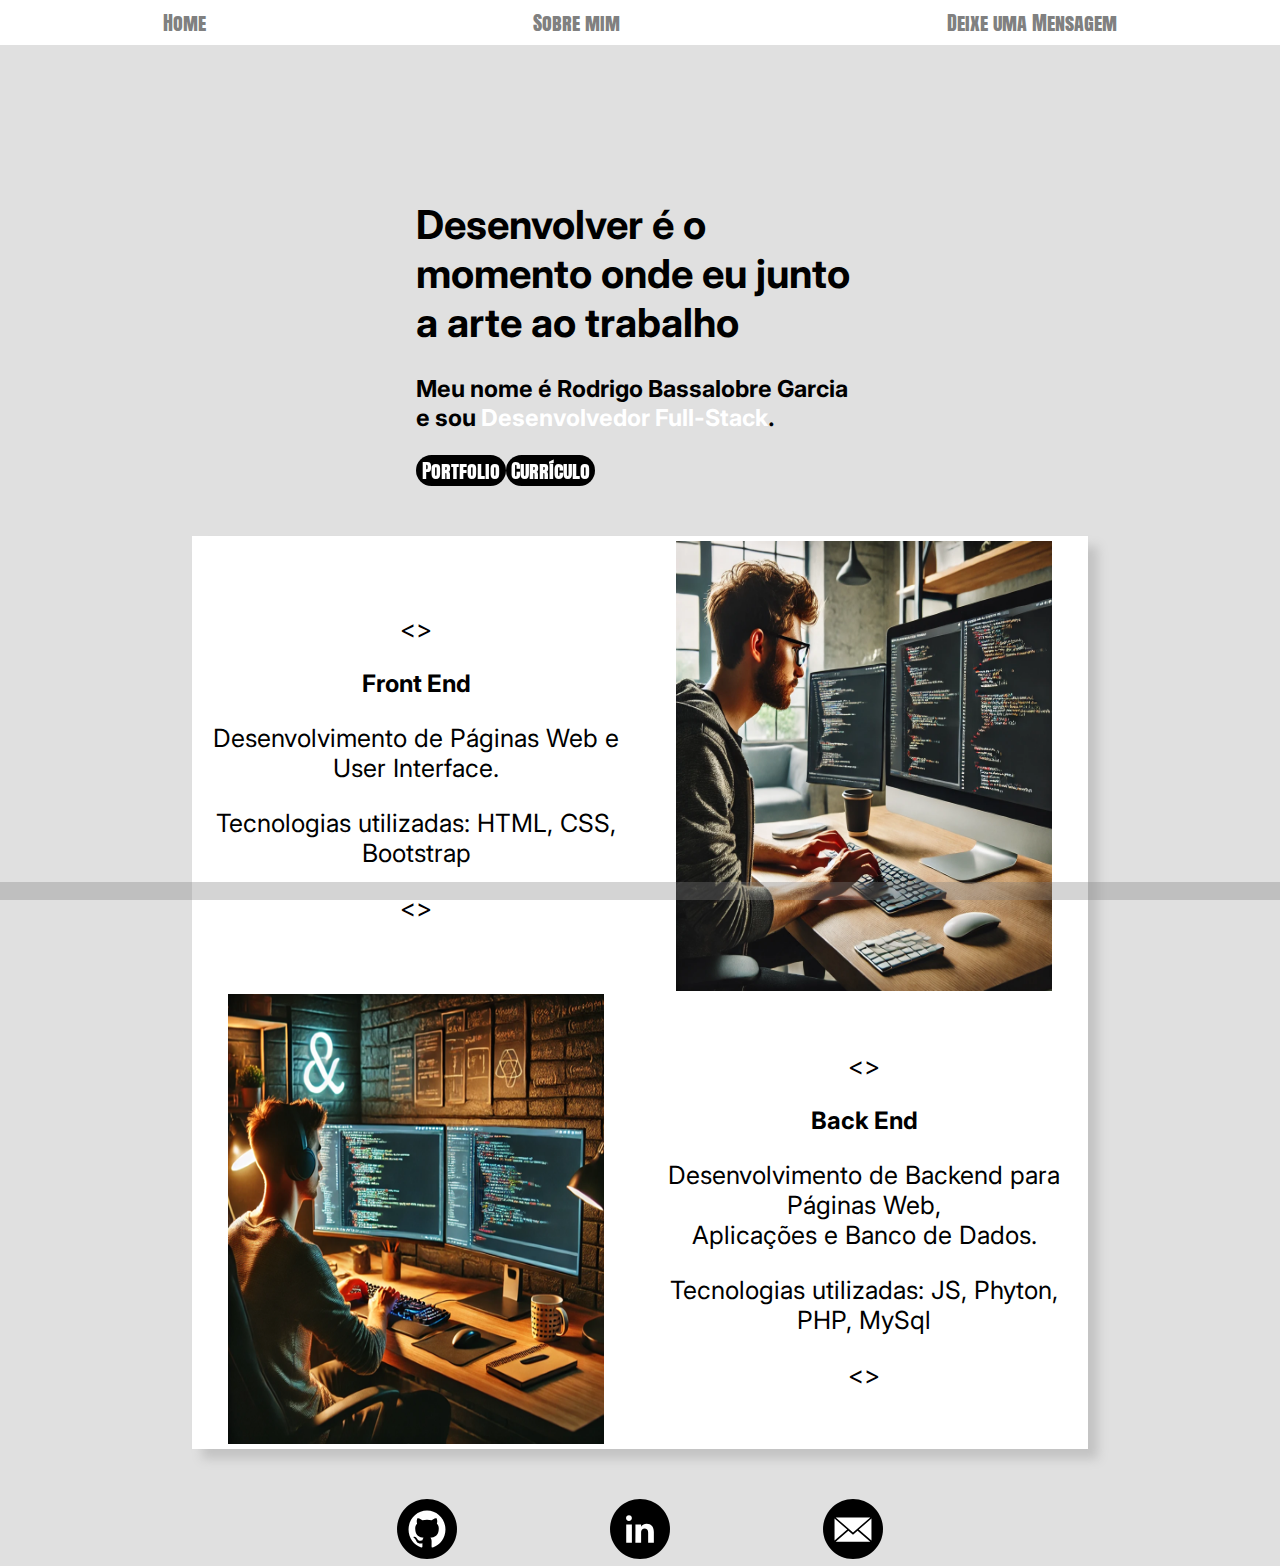
<file: index.html>
<!DOCTYPE html>
<html lang="en">
<head>
    <meta charset="UTF-8">
    <meta name="viewport" content="width=device-width, initial-scale=1.0">
    <title>Rodrigo B. Garcia - Developer</title>
    <link rel="stylesheet" href="index.css">
    <link rel="preconnect" href="https://fonts.googleapis.com">
    <link rel="preconnect" href="https://fonts.gstatic.com" crossorigin>
    <link href="https://fonts.googleapis.com/css2?family=Anton+SC&family=Pacifico&family=Playwrite+CU:wght@100..400&display=swap" rel="stylesheet">
    <link href="https://fonts.googleapis.com/css2?family=Anton+SC&family=Inter:ital,opsz,wght@0,14..32,100..900;1,14..32,100..900&family=Pacifico&family=Playwrite+CU:wght@100..400&family=Raleway:ital,wght@0,100..900;1,100..900&display=swap" rel="stylesheet">
    
</head>
<body>


    <div class="upperNavBar">
            <div class="btnUpperNav">
                <a href="./index.html">Home</a>
            </div>
            <div class="btnUpperNav">
                <a href="./sobre_mim.html">Sobre mim</a>
            </div>
            <div class="btnUpperNav">
                <a href="./mensagem.html">Deixe uma Mensagem</a>
            </div>
            
    </div>

    
        <div class="upperBody">
            <div id="divUpperText">
                <h1 id="upperText1">Desenvolver é o momento onde eu junto a arte ao trabalho</h1>
                <h3 id="upperText2">Meu nome é Rodrigo Bassalobre Garcia e sou <span style="color: white;">Desenvolvedor Full-Stack</span>. </h3>
            </div>
            
        
            <div>
                <div style="flex: content;" class="upperBtn">
                    <div id="btnPortf" style="background-color: black;"><a href="portfolio.html">Portfolio</a></div>
                    <div id="btnCurriculo" style="background-color: black;"><a href="curriculo.html">Currículo</a></div>
                </div>
            </div>
        </div>

        <div class="lowerBody">
            <div id="frontSection" style="align-items: center;">
                <div>
                    <p><></p>
                    <h2>Front End</h2>
                    <p>Desenvolvimento de Páginas Web e User Interface.</p>
                    <p>Tecnologias utilizadas: HTML, CSS, Bootstrap</p>
                    <p><></p>
                </div>
                <div><img src="./imagens/imagem_front-end.webp" height="450px" width="376px"></div>
            </div>

            <div id="backSection" style="align-items: center;">
                <div><img src="./imagens/imagem_back-end.png" height="450px" width="376px"></div>
                <div>
                    <p><></p>
                    <h2>Back End</h2>
                    <p>Desenvolvimento de Backend para Páginas Web,<br> Aplicações e Banco de Dados.</p>
                    <p>Tecnologias utilizadas: JS, Phyton, PHP, MySql</p>
                    <p><></p>
                </div>
                
            </div>
        </div>
        <div class="boxIcons">
            <a href="https://github.com/Roddy192" title="github icon"><img src="./imagens/287725_github_icon.svg"></a>
            <a href="https://www.linkedin.com/in/rodrigo-bassalobre-garcia/" title="linkedIn icon"><img src="./imagens/287697_linkedin_icon.svg"></a>
            <a href="" title="email icon"><img src="./imagens/email.svg"></a>
        </div>



    <div class="lowerNavBar"></div>
</body>
</html>
</file>
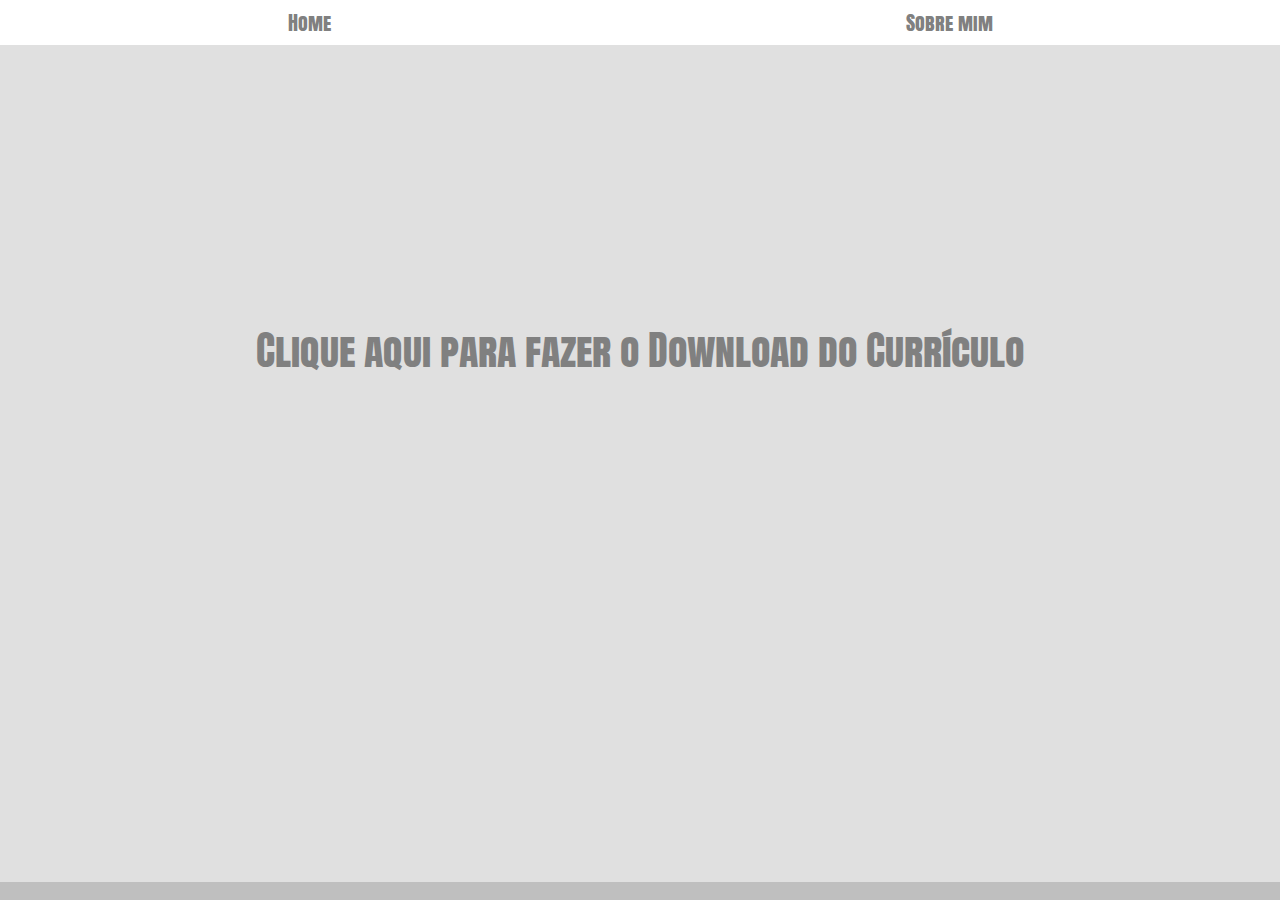
<file: curriculo.html>
<!DOCTYPE html>
<html lang="en">
<head>
    <meta charset="UTF-8">
    <meta name="viewport" content="width=device-width, initial-scale=1.0">
    <title>Portfolio de Rodrigo</title>
    <link rel="stylesheet" href="portfolio_curriculo.css">
    <link rel="preconnect" href="https://fonts.googleapis.com">
    <link rel="preconnect" href="https://fonts.gstatic.com" crossorigin>
    <link href="https://fonts.googleapis.com/css2?family=Anton+SC&family=Pacifico&family=Playwrite+CU:wght@100..400&display=swap" rel="stylesheet">
    <link href="https://fonts.googleapis.com/css2?family=Anton+SC&family=Inter:ital,opsz,wght@0,14..32,100..900;1,14..32,100..900&family=Pacifico&family=Playwrite+CU:wght@100..400&family=Raleway:ital,wght@0,100..900;1,100..900&display=swap" rel="stylesheet">
    
</head>
<body>


    <div class="upperNavBar">
            <div class="btnUpperNav">
                <a href="./index.html">Home</a>
            </div>
            <div class="btnUpperNav">
                <a href="./sobre_mim.html">Sobre mim</a>
            </div>
    </div>

    <div class="caixaTexto">
        <a href="https://github.com/Roddy192/rbg_site/blob/main/RODRIGO%20BASSALOBRE%20GARCIA%20-%20Developer%20-%2007-01-25%20.docx">Clique aqui para fazer o Download do Currículo</a>
    
    </div>


    <div class="lowerNavBar"></div>
</body>
</html>
</file>
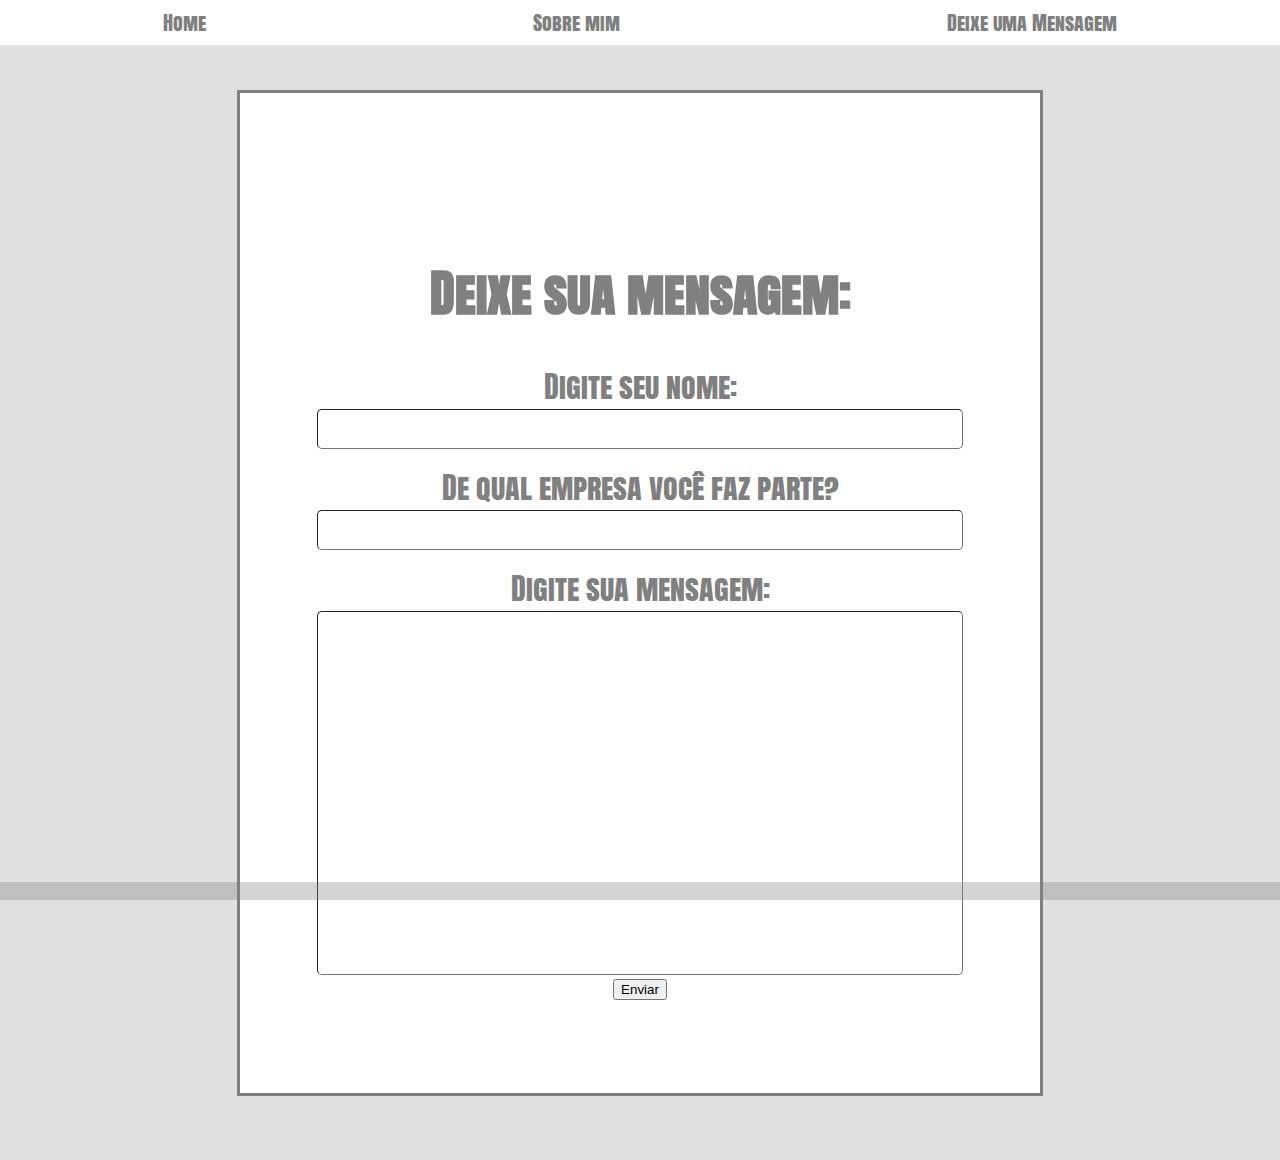
<file: mensagem.html>
<!DOCTYPE html>
<html lang="en">
<head>
    <meta charset="UTF-8">
    <meta name="viewport" content="width=device-width, initial-scale=1.0">
    <title>Rodrigo B. Garcia - Developer</title>
    <link rel="stylesheet" href="./mensagem.css">
    <link rel="preconnect" href="https://fonts.googleapis.com">
    <link rel="preconnect" href="https://fonts.gstatic.com" crossorigin>
    <link href="https://fonts.googleapis.com/css2?family=Anton+SC&family=Pacifico&family=Playwrite+CU:wght@100..400&display=swap" rel="stylesheet">
    <link href="https://fonts.googleapis.com/css2?family=Anton+SC&family=Inter:ital,opsz,wght@0,14..32,100..900;1,14..32,100..900&family=Pacifico&family=Playwrite+CU:wght@100..400&family=Raleway:ital,wght@0,100..900;1,100..900&display=swap" rel="stylesheet">
    
</head>
<body>


    <div class="upperNavBar">
            <div class="btnUpperNav">
                <a href="./index.html">Home</a>
            </div>
            <div class="btnUpperNav">
                <a href="./sobre_mim.html">Sobre mim</a>
            </div>
            <div class="btnUpperNav">
                <a href="./mensagem.html">Deixe uma Mensagem</a>
            </div>
            
    </div>

    <div class="CxCentral">
        <h1>Deixe sua mensagem: </h1>
        <form id="MForm">
            <label for="MNome">Digite seu nome:</label><br>
            <input type="text" id="MNome" name="MNome"><br>
            <label for="MEmpresa">De qual empresa você faz parte?</label><br>
            <input type="text" id="MEmpresa" name="MEmpresa"><br>
            <label for="MMensagem">Digite sua mensagem:</label><br>
            <input type="text" id="MMensagem" name="MMensagem"><br>
            <button type="submit">Enviar</button>
        </form>
    </div>

    <p id="Output1"></p>
    <p id="Output2"></p>

    <script>
        const formulario = document.getElementById('MForm');
        const output1 = document.getElementById('Output1');
        const output2 = document.getElementById('Output2');

        formulario.addEventListener('submit', function(event) {
            event.preventDefault();

            const nome = document.getElementById('MNome').value;
            const empresa = document.getElementById('MEmpresa').value;
            const mensagem = document.getElementById('MMensagem').value;

            output1.textContent = `Olá ${nome}, obrigado por sua mensagagem!`
            output2.textContent = `"${mensagem}"`
        });
    </script>

    



    <div class="lowerNavBar"></div>
</body>
</html>
</file>
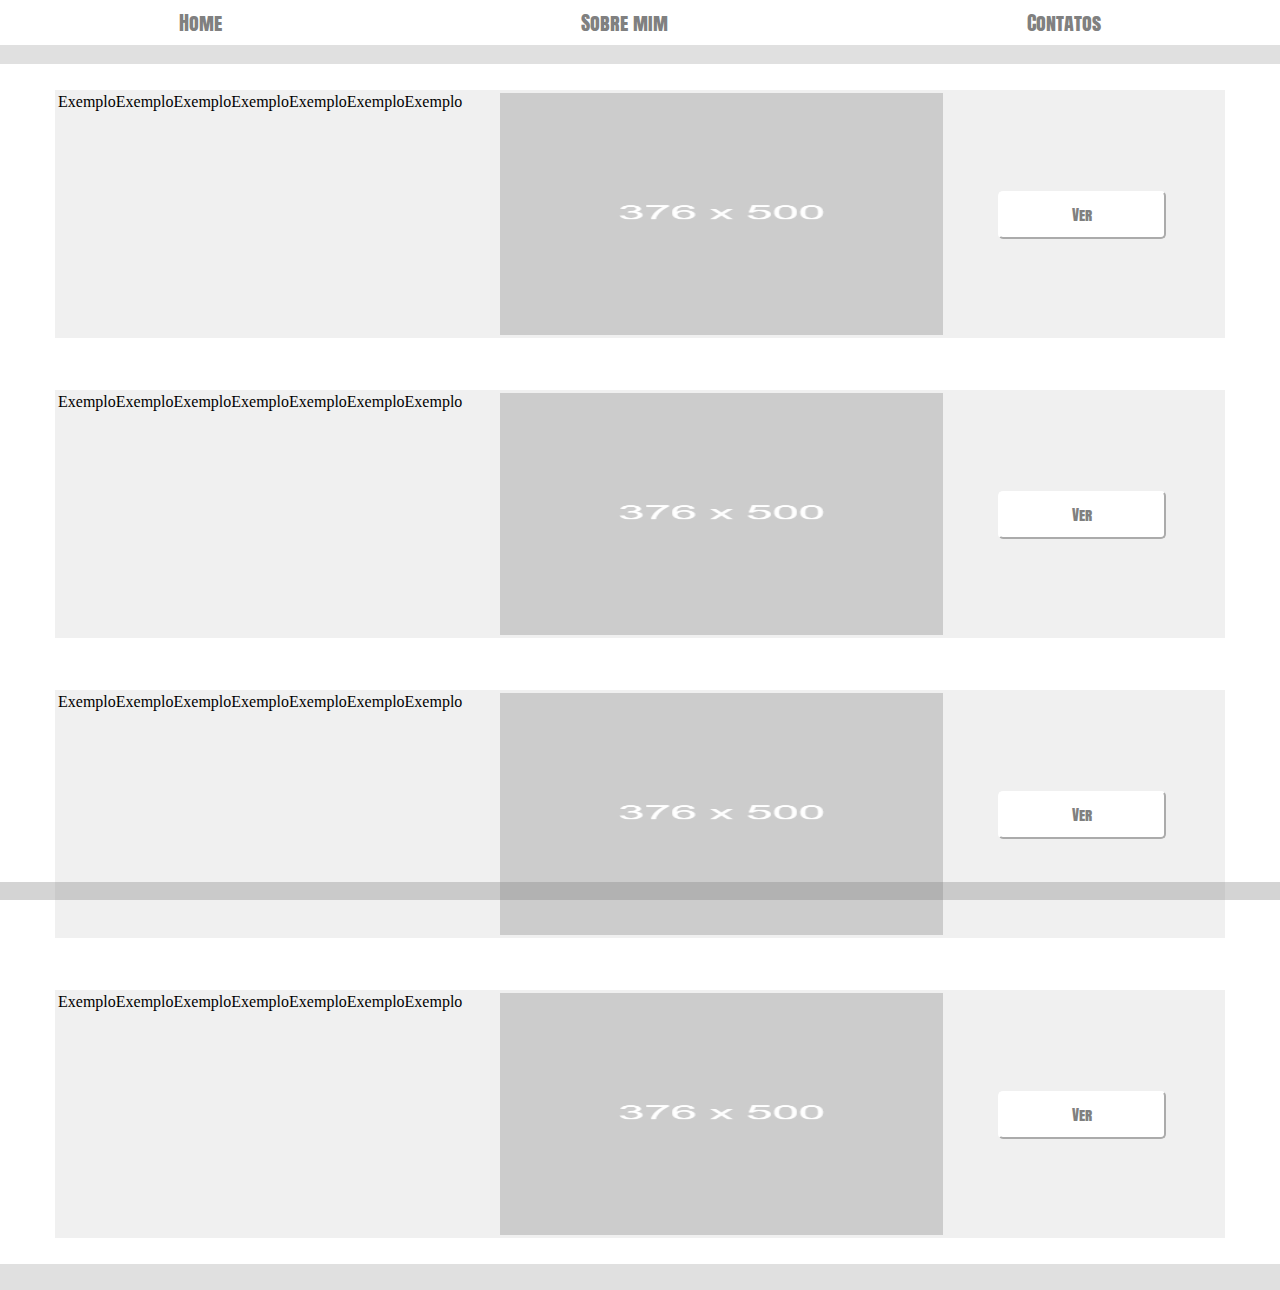
<file: portfolio.html>
<!DOCTYPE html>
<html lang="en">
<head>
    <meta charset="UTF-8">
    <meta name="viewport" content="width=device-width, initial-scale=1.0">
    <title>Portfolio de Rodrigo</title>
    <link rel="stylesheet" href="portfolio_curriculo.css">
    <link rel="preconnect" href="https://fonts.googleapis.com">
    <link rel="preconnect" href="https://fonts.gstatic.com" crossorigin>
    <link href="https://fonts.googleapis.com/css2?family=Anton+SC&family=Pacifico&family=Playwrite+CU:wght@100..400&display=swap" rel="stylesheet">
    <link href="https://fonts.googleapis.com/css2?family=Anton+SC&family=Inter:ital,opsz,wght@0,14..32,100..900;1,14..32,100..900&family=Pacifico&family=Playwrite+CU:wght@100..400&family=Raleway:ital,wght@0,100..900;1,100..900&display=swap" rel="stylesheet">
    
</head>
<body>


    <div class="upperNavBar">
            <div class="btnUpperNav">
                <a href="./index.html">Home</a>
            </div>
            <div class="btnUpperNav">
                <a href="./sobre_mim.html">Sobre mim</a>
            </div>
            <div class="btnUpperNav">
                <a href="">Contatos</a>
            </div>
    </div>

    <div class="caixaTudo">
        <div class="caixaProj">
            <p>ExemploExemploExemploExemploExemploExemploExemplo</p>
            <img src="./imagens/dummy_376x500.png" alt="">
            <div id="btnproj">
                <a href=""><button>Ver</button></a>
            </div>
        </div>
        <div class="caixaProj">
            <p>ExemploExemploExemploExemploExemploExemploExemplo</p>
            <img src="./imagens/dummy_376x500.png" alt="">
            <div id="btnproj">
                <a href=""><button>Ver</button></a>
            </div>
        </div>
        <div class="caixaProj">
            <p>ExemploExemploExemploExemploExemploExemploExemplo</p>
            <img src="./imagens/dummy_376x500.png" alt="">
            <div id="btnproj">
                <a href=""><button>Ver</button></a>
            </div>
        </div>
        <div class="caixaProj">
            <p>ExemploExemploExemploExemploExemploExemploExemplo</p>
            <img src="./imagens/dummy_376x500.png" alt="">
            <div id="btnproj">
                <a href=""><button>Ver</button></a>
            </div>
        </div>
        
    </div>


    <div class="lowerNavBar"></div>
</body>
</html>
</file>
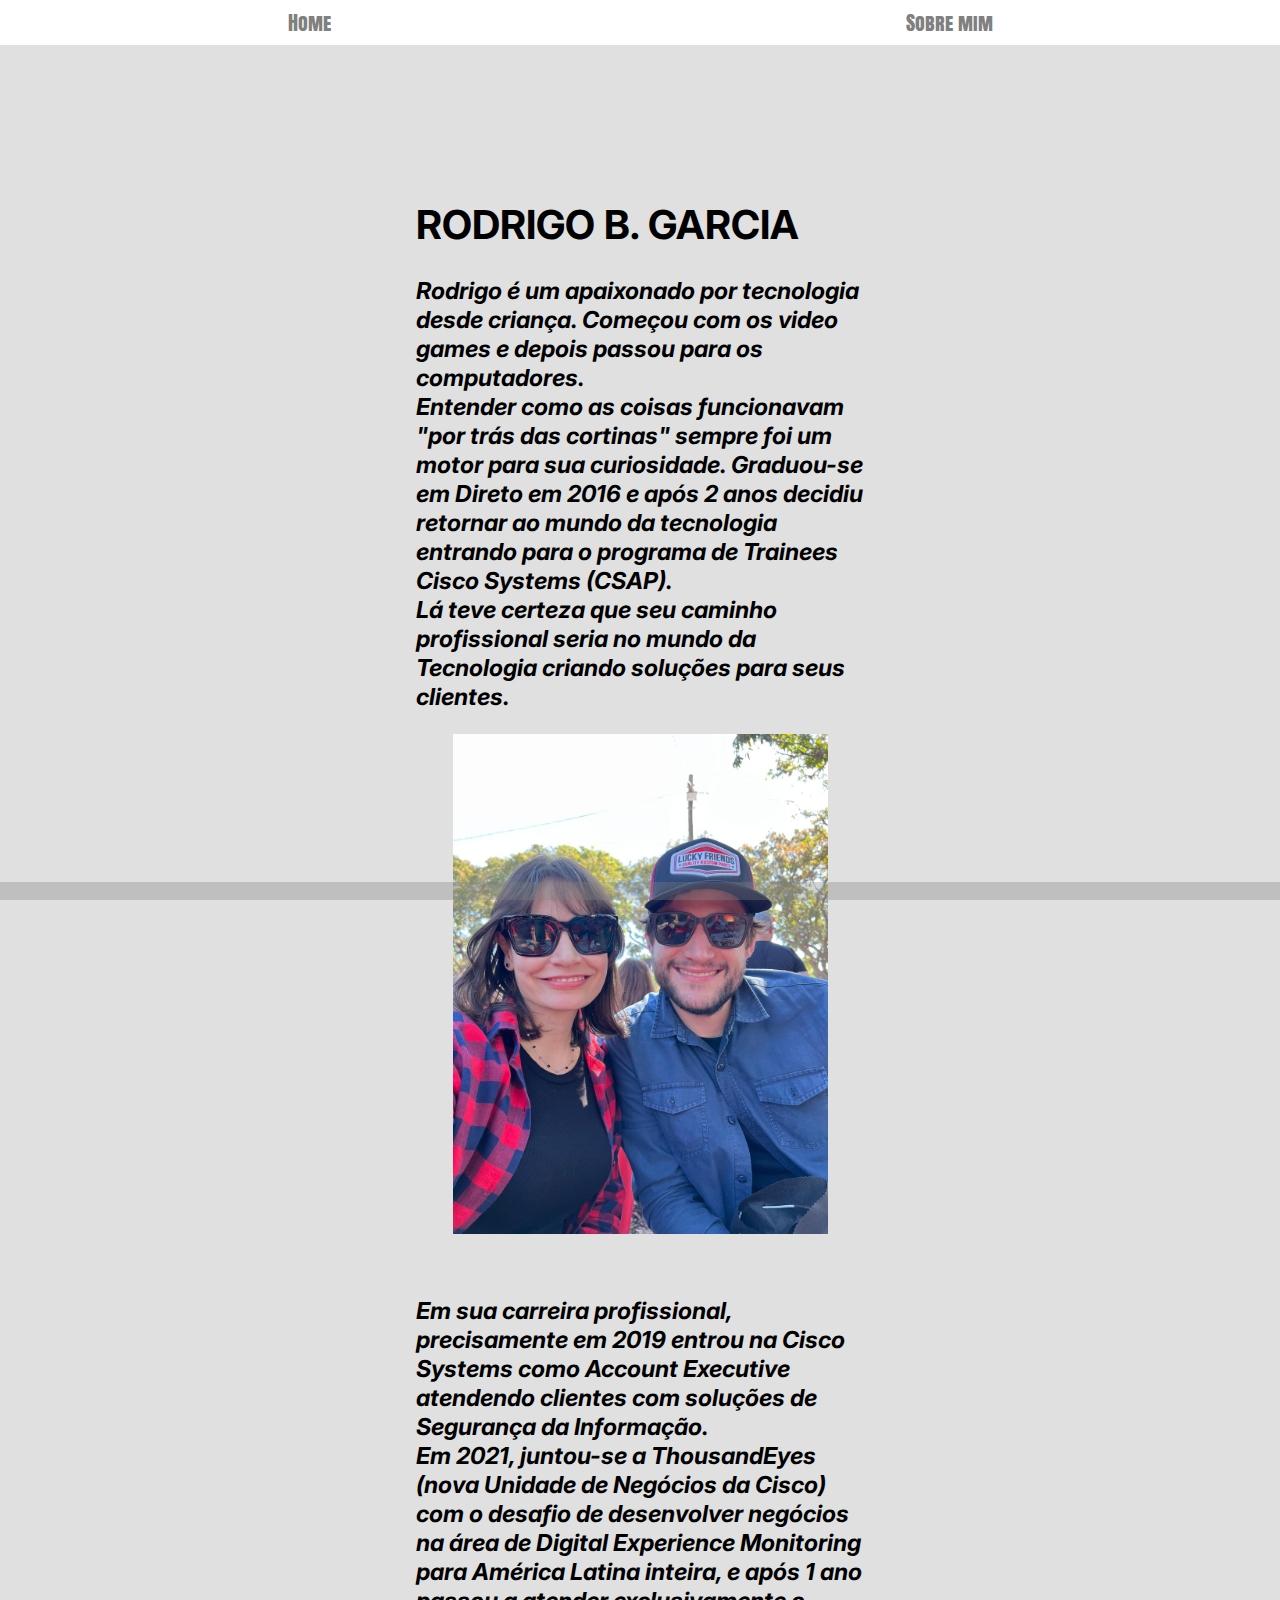
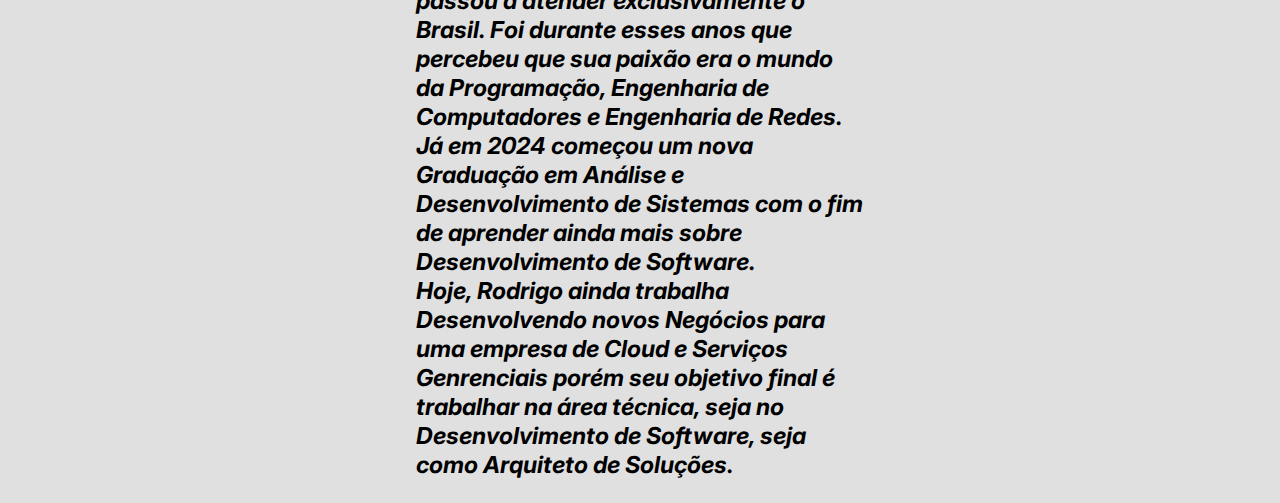
<file: sobre_mim.html>
<!DOCTYPE html>
<html lang="en">
<head>
    <meta charset="UTF-8">
    <meta name="viewport" content="width=device-width, initial-scale=1.0">
    <title>Sobre Rodrigo</title>
    <link rel="stylesheet" href="index.css">
    <link rel="preconnect" href="https://fonts.googleapis.com">
    <link rel="preconnect" href="https://fonts.gstatic.com" crossorigin>
    <link href="https://fonts.googleapis.com/css2?family=Anton+SC&family=Pacifico&family=Playwrite+CU:wght@100..400&display=swap" rel="stylesheet">
    <link href="https://fonts.googleapis.com/css2?family=Anton+SC&family=Inter:ital,opsz,wght@0,14..32,100..900;1,14..32,100..900&family=Pacifico&family=Playwrite+CU:wght@100..400&family=Raleway:ital,wght@0,100..900;1,100..900&display=swap" rel="stylesheet">
    
</head>
<body>


    <div class="upperNavBar">
            <div class="btnUpperNav">
                <a href="./index.html">Home</a>
            </div>
            <div class="btnUpperNav">
                <a href="./sobre_mim.html">Sobre mim</a>
            </div>
            
    </div>

    
        <div class="upperBody">
            <div id="divUpperText">
                <h1 id="upperText1">RODRIGO B. GARCIA</h1>
                <h3 id="upperText2"><i>Rodrigo é um apaixonado por tecnologia desde criança. Começou com os video games e depois passou para os computadores.<br>
                    Entender como as coisas funcionavam "por trás das cortinas" sempre foi um motor para sua curiosidade. Graduou-se em Direto em 2016 e após 2 anos decidiu retornar ao mundo da tecnologia entrando para o programa de Trainees Cisco Systems (CSAP).<br> Lá teve certeza
                    que seu caminho profissional seria no mundo da Tecnologia criando soluções para seus clientes.
                </i></h3>
            </div>
        </div>

        <div><img src="./imagens/foto_sobre.jpeg" alt="Minha Foto" style="height: 500px; width: 375px ;"></div>

        <div class="upperBody">
            <div>
                <h3 id="upperText2"><i>
                    Em sua carreira profissional, precisamente em 2019 entrou na Cisco Systems como Account Executive atendendo clientes com soluções de Segurança da Informação.<br> Em 2021, juntou-se a ThousandEyes (nova Unidade de Negócios da Cisco) com o desafio de desenvolver negócios na área de Digital Experience Monitoring para América Latina inteira, e após 1 ano passou a atender exclusivamente o Brasil. Foi durante esses anos que percebeu que sua paixão era o mundo da Programação, Engenharia de Computadores e Engenharia de Redes.<br>
                    Já em 2024 começou um nova Graduação em Análise e Desenvolvimento de Sistemas com o fim de aprender ainda mais sobre Desenvolvimento de Software.<br>
                    Hoje, Rodrigo ainda trabalha Desenvolvendo novos Negócios para uma empresa de Cloud e Serviços Genrenciais porém seu objetivo final é trabalhar na área técnica, seja no Desenvolvimento de Software, seja como Arquiteto de Soluções.         
                </i></h3>
            </div>
        </div>


    <div class="lowerNavBar">
        
    </div>
</body>
</html>
</file>
<file: index.css>
body {
    background-color: #E0E0E0;
    margin: 0;
    padding: 0;
    justify-items: center;
}

a {
    text-decoration: none;
    font-size: 20px;
    font-family: "Anton SC", sans-serif;
    font-weight: 400;
    font-style: normal;
    color: gray;
}


.upperNavBar {
    background-color: white;
    width: 100%;
    height: 5%;
    position: fixed;
    top: 0;
    display: flex;
    justify-content: space-around;
    border-style: none;
    
}
.btnUpperNav {
    align-content: center;
    font-style: normal;
    text-decoration: none;
    border-style: none;

    

}
.btnUpperNav:hover {
    transform: scale(1.5);
    transition: transform .3s;

}

.upperBody {
    background-color: #E0E0E0;
    width: 70%;
    margin-top: 58px;
    height: 40%;
    font-size: 20px;
    font-family: "Inter", sans-serif;
    font-weight: 100;
    font-style: normal;
}

#upperText1 {
    margin-top: 200px;
    margin-right: 25%;
    margin-left: 25%;
}
#upperText2 {
    margin-right: 25%;
    margin-left: 25%;
}

.upperBtn {
    margin-right: 25%;
    margin-left: 25%;
    width: 20%;
    display: flex;
    justify-content: space-around;
    border-style: none;
    margin-top: 5px;
}

#btnPortf, #btnCurriculo {
    border-radius: 20px;
    width: 100px;
    text-align: center;
    position: relative;
    a {
        color: white;
    }
}
#btnPortf a, #btnCurriculo a{
    color: white;
    text-decoration: none;
}

#btnPortf a::after, #btnCurriculo a::after {
    content: '';
    position: absolute;
    height: 2px;
    left: 0;
    bottom: 0;
    width: 0%; /* Inicialmente invisível */
    background-color: white;
    transition: width 0.2s;
}

#btnPortf a:hover::after, #btnCurriculo a:hover::after {
    width: 100%;
}


.lowerNavBar {
    height: 2%;
    width: 100%;
    background-color: rgba(128, 128, 128, 0.341);
    position: fixed;
    bottom: 0;
    display: flex;
    justify-content: space-around;
    border-style: none;


}

.lowerBody {
    box-shadow: 10px 10px 10px rgb(195, 195, 195);
    height: 50%;
    width: 70%;
    background-color: white;
    margin-top: 50px;
    margin-bottom: 50px;
    display: grid;
    grid-template-rows:50% 50%;

    p {
        font-size: 25px;

    }
    
}

#frontSection, #backSection {
    display: grid;
    grid-template-columns: 50% 50%;

    div {
        text-align: center;
    }


    h2, p {
        font-family: "Inter";
    }
}

div {
    border-style: none;
    border-width: 0px;
}

#frontSection {
    margin-top: 5px;

}

.boxIcons {
    width: 50%;
    display: flex;
    justify-content: space-around;
}
</file>
<file: portfolio_curriculo.css>
/* GERAL - aplicável a todas as páginas */
body {
    background-color: #E0E0E0;
    margin: 0;
    padding: 0;
    justify-items: center;
}

a {
    text-decoration: none;
    font-size: 20px;
    font-family: "Anton SC", sans-serif;
    font-weight: 400;
    font-style: normal;
    color: gray;
}


.upperNavBar {
    background-color: white;
    width: 100%;
    height: 5%;
    position: fixed;
    top: 0;
    display: flex;
    justify-content: space-around;
    border-style: none;
    
}
.btnUpperNav {
    align-content: center;
    font-style: normal;
    text-decoration: none;
    border-style: none;

    

}
.btnUpperNav:hover {
    transform: scale(1.5);
    transition: transform .3s;

}



.lowerNavBar {
    height: 2%;
    width: 100%;
    background-color: rgba(128, 128, 128, 0.341);
    position: fixed;
    bottom: 0;
    display: flex;
    justify-content: space-around;
    border-style: none;


}

/* Aplicável a Currículo */

.caixaTexto {
    text-decoration: none;
    margin-top: 25%;
    font-family: "Inter", sans-serif;
    font-weight: 100;
    font-style: normal;
    a {
        font-size: 40px;
    }
   
}
.caixaTexto:hover {
    transform: scale(1.5);
    transition: transform .3s;
}

/* Aplicável a Portfolio */

.caixaTudo{
    background-color: white;
    margin-top: 5%;
    margin-bottom: 2%;
    width: 1300px;
    height: 1200px;
    display: grid;
    grid-template-rows: 25% 25% 25% 25%;
}

.caixaProj {
    margin: 2%;
    margin-left: 5%;
    margin-right: 5%;
    border-style: solid;
    border-color: rgb(240, 240, 240);
    display: flex;
    img {
        height: 100%;
        width: 38%;
        margin-top: 0;
        margin-bottom: 0;
    }
    div {
        height: 100%;
        width: 24%;
        margin-top: 0%;
        margin-bottom: 0%;
    }
    p {
        height: 100%;
        width: 38%;
        margin-top: 0;
        margin-bottom: 0;
        background-color: rgb(240, 240, 240);
    }
    a{
        background-color: rgb(240, 240, 240);
    }
    button {
        margin-top: 35%;
        margin-left: 20%;
        height: 20%;
        width: 60%;
        text-decoration: none;
        font-size: 15px;
        font-family: "Anton SC", sans-serif;
        font-weight:normal;
        font-style: normal;
        color: gray;
        background-color: white;
        border-radius: 5px;
        border-color: white;
    }
    #btnproj {
        background-color: rgb(240, 240, 240);
    }

    
}
</file>
<file: mensagem.css>
body {
    background-color: #E0E0E0;
    margin: 0;
    padding: 0;
    justify-items: center;
}

a {
    text-decoration: none;
    font-size: 20px;
    font-family: "Anton SC", sans-serif;
    font-weight: 400;
    font-style: normal;
    color: gray;
}


.upperNavBar {
    background-color: white;
    width: 100%;
    height: 5%;
    position: fixed;
    top: 0;
    display: flex;
    justify-content: space-around;
    border-style: none;
    
}
.btnUpperNav {
    align-content: center;
    font-style: normal;
    text-decoration: none;
    border-style: none;

    

}
.btnUpperNav:hover {
    transform: scale(1.5);
    transition: transform .3s;

}




.lowerNavBar {
    height: 2%;
    width: 100%;
    background-color: rgba(128, 128, 128, 0.341);
    position: fixed;
    bottom: 0;
    display: flex;
    justify-content: space-around;
    border-style: none;


}


.CxCentral{
    margin-top: 7%;
    border-style: solid;
    width: 800px;
    height: 1000px;
    background-color: white;
    align-content: center;
    text-align: center;

    text-decoration: none;
    font-family: "Anton SC", sans-serif;
    font-weight: normal;
    font-style: normal;
    color: gray;

    label {
        font-size: 30px
    }

    h1 {
        font-size: 50px;
    }
}

form {
    height: 60%;
}
#MNome, #MEmpresa {
    width: 80%;
    height: 6%;
    font-size: 18px;
    border-radius: 5px;
    border-width: 1px;
    margin-bottom: 2%;
}

#MMensagem {
    width: 80%;
    height: 60%;
    font-size: 18px;
    border-radius: 5px;
    border-width: 1px;
}

#BtnEnviar {
    font-family: "Anton SC", sans-serif;
    color: white;
    margin-top: 2%;
    width: 15%;
    height: 10%;
    font-size: 30px;
    background-color: forestgreen;
    border-color: forestgreen;
    border-style: solid;
    border-radius: 5px;
}


p {
    text-decoration: none;
    font-size: 15px;
    font-family: "Anton SC", sans-serif;
    font-weight:lighter;
    font-style: normal;
    color: gray;
    text-align: center;
    width: 800px;
    margin-bottom: 5%;
}
</file>
